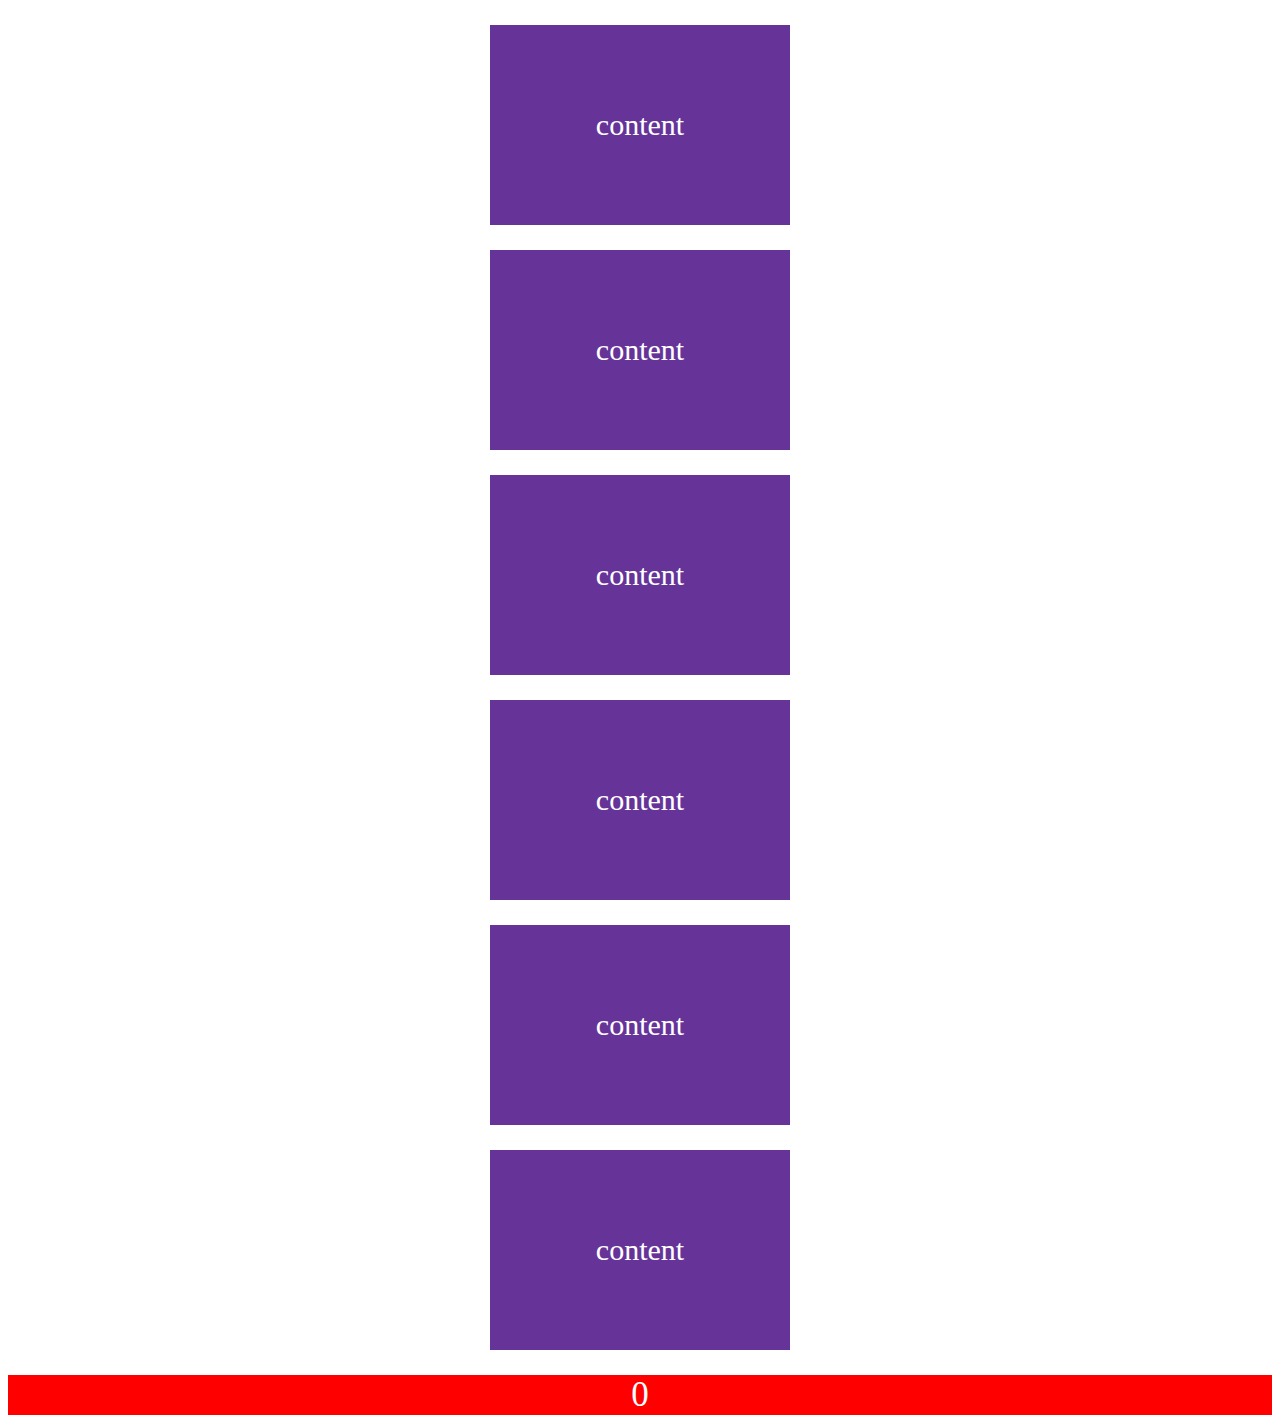
<file: apps/by_the_numbers/index.html>
<!DOCTYPE html>
<html lang="en">
<head>
    <meta charset="UTF-8">
    <meta http-equiv="X-UA-Compatible" content="IE=edge">
    <meta name="viewport" content="width=device-width, initial-scale=1.0">

    <link rel="stylesheet" href="style.css">

    <title>By the Numbers</title>
</head>
<body>
    <div class="content">content</div>
    <div class="content">content</div>
    <div class="content">content</div>
    <div class="content">content</div>
    <div class="content">content</div>
    <div class="content">content</div>

    <div class="numbers">0</div>

    <script src="app.js"></script>
</body>
</html>
</file>
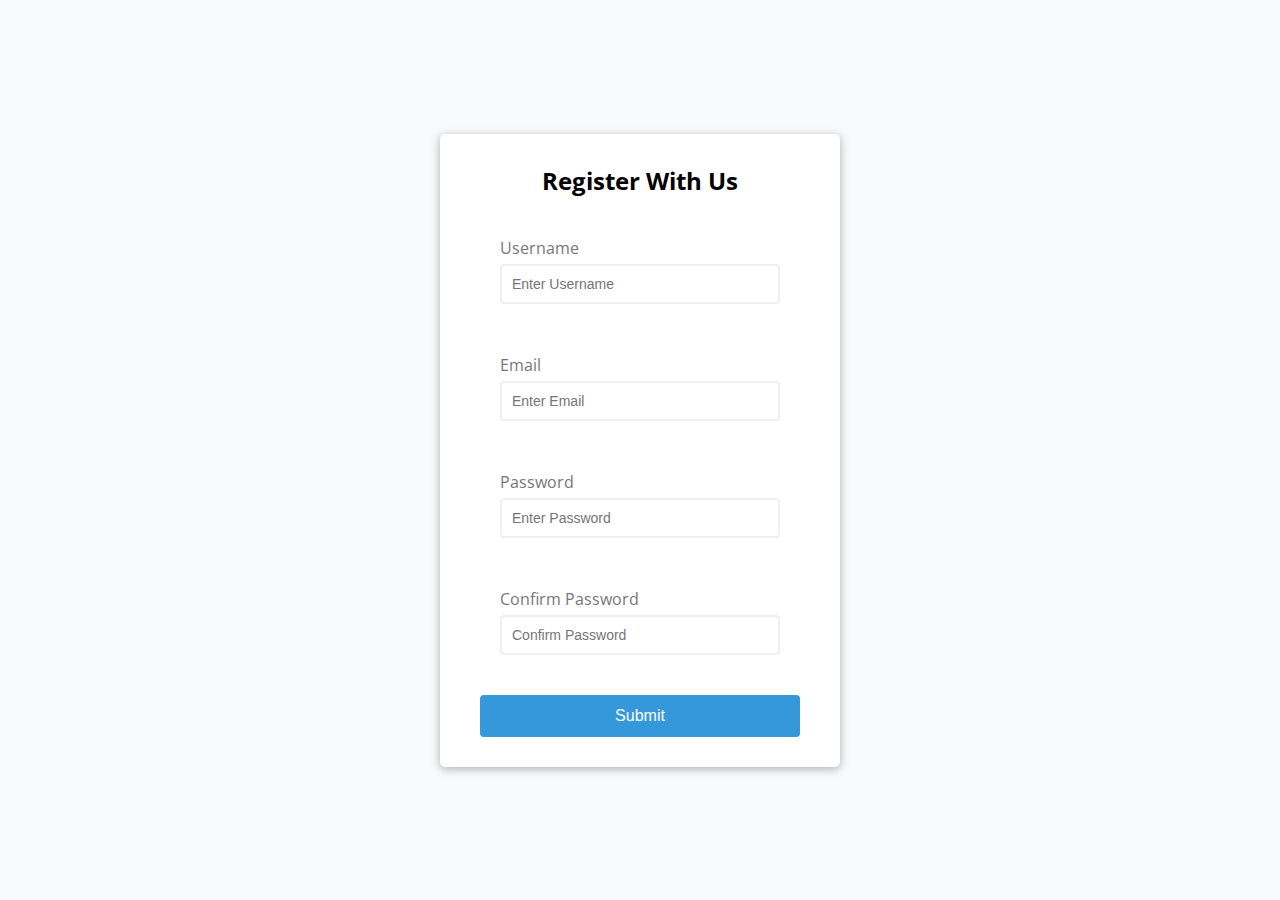
<file: apps/form_validator/index.html>
<!DOCTYPE html>
<html lang="en">
<head>
    <meta charset="UTF-8">
    <meta http-equiv="X-UA-Compatible" content="IE=edge">
    <meta name="viewport" content="width=device-width, initial-scale=1.0">

    <link rel="stylesheet" href="style.css">

    <title>Form Validator</title>
</head>
<body>
    <div class="container">
        <form id="form" class="form">
            <h2>Register With Us</h2>

            <!-- Username -->
            <div class="form-control">
                <label for="username">Username</label>

                <input type="text" id="username" placeholder="Enter Username">
                
                <small>Error Message</small>
            </div>
            <!-- Email -->
            <div class="form-control">
                <label for="email">Email</label>

                <input type="text" id="email" placeholder="Enter Email">

                <small>Error Message</small>
            </div>
            <!-- Password -->
            <div class="form-control">
                <label for="password">Password</label>

                <input type="password" id="password" placeholder="Enter Password">

                <small>Error Message</small>
            </div>
            <!-- Password verify -->
            <div class="form-control">
                <label for="password2">Confirm Password</label>

                <input type="password" id="password2" placeholder="Confirm Password">

                <small>Error Message</small>
            </div>
            <button>Submit</button>
        </form>
    </div>
    
    <script src="app.js"></script>
</body>
</html>
</file>
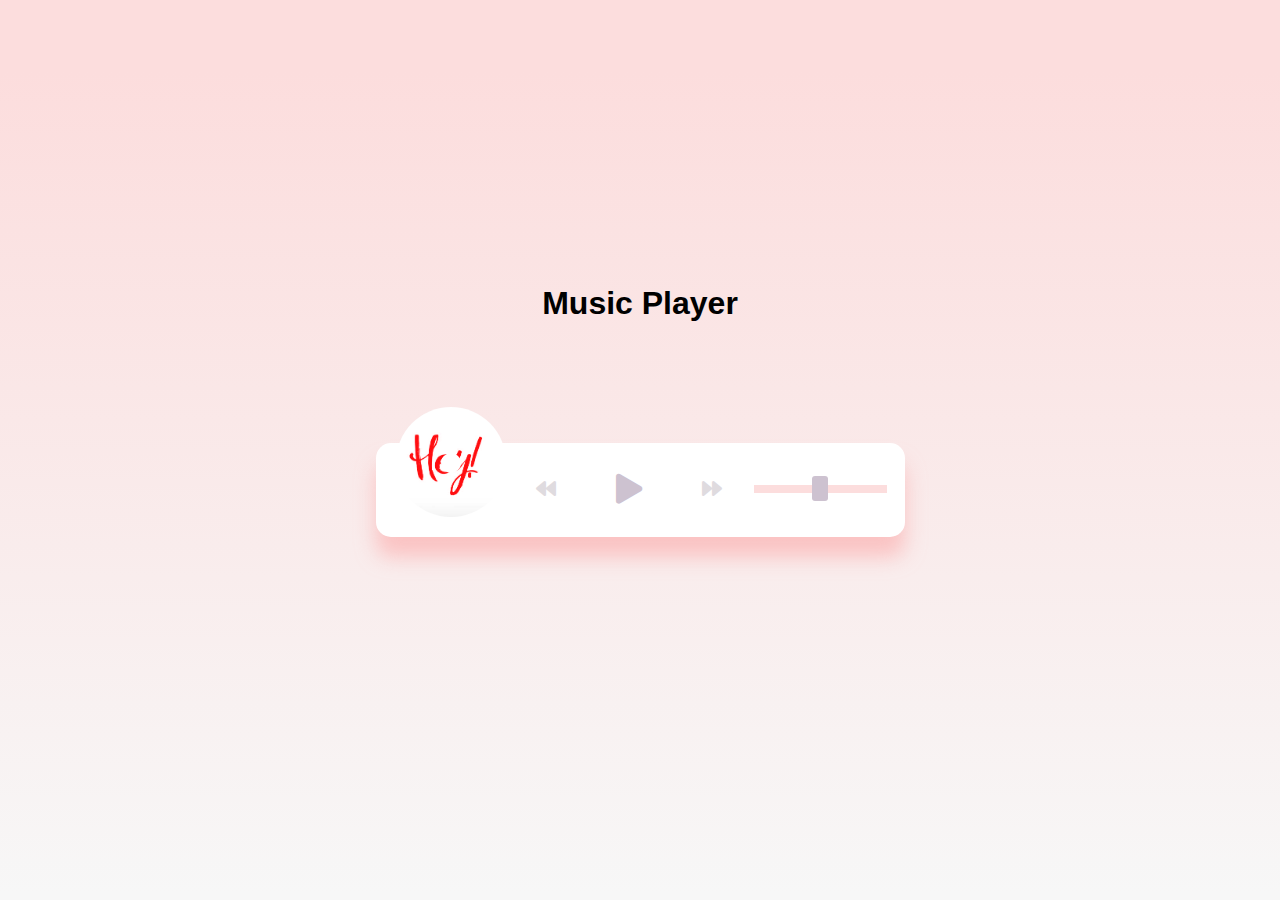
<file: apps/music_player/index.html>
<!DOCTYPE html>
<html lang="en">
<head>
    <meta charset="UTF-8">
    <title>Music Player</title>
    
    <!--<link rel="stylesheet" href="../fontawesome5/fontawesome-free-5.13.0-web/css/all.min.css">-->
    <link rel="stylesheet" href="style.css">
    
    <link rel="stylesheet" href="https://cdnjs.cloudflare.com/ajax/libs/font-awesome/5.13.0/css/all.min.css">
    
</head>
<body>
    <h1>Music Player</h1>
    
    <div class="music-container" id="music-container">
        <div class="music-info">
            <h4 id="title"></h4>
            
            <div class="progress-container" id="progress-container">
                <div class="progress" id="progress"></div>
            </div>
            
        </div>
        
        <audio src="music/ukulele.mp3" id="audio"></audio>
        
        <div class="img-container">
            <img src="images/ukulele.jpg" id="cover" alt="music-cover">
        </div>
        
        <div class="navigation">
            <button id="prev" class="action-btn">
                <i class="fas fa-backward"></i>
            </button>
            
            <button id="play" class="action-btn action-btn-big">
                <i class="fas fa-play"></i>
            </button>
            
            <button id="next" class="action-btn">
                <i class="fas fa-forward"></i>
            </button>
            
        </div>
        
        <div class="volume-container">
            <input id="volume-control" type="range" min="0" max="1" value=".5" step=".1">
        </div>
        
    </div><!--END OF MUSIC CONTAINER-->
    
    <script src="app.js"></script>
</body>
</html>
</file>
<file: apps/by_the_numbers/style.css>
.content{
    height: 200px;
    width: 300px;
    color: #fff;
    font-size: 30px;
    background: rebeccapurple;
    margin: 25px auto;
    display: flex;
    justify-content: center;
    align-items: center;
    

}
.numbers{
    background: red;
    text-align: center;
    color: #fff;
    font-size: 35px;
}
</file>
<file: apps/form_validator/style.css>
@import url('https://fonts.googleapis.com/css2?family=Open+Sans&display=swap');

:root{
    --success-color: #2ecc71;
    --error-color: #e74c3c;
}
*{
    box-sizing: border-box;
}
body{
    background-color: #f9fafb;
    font-family: 'Open Sans', sans-serif;
    display: flex;
    align-items: center;
    justify-content: center;
    min-height: 100vh;
    margin: 0;
}
.container{
    background-color: #fff;
    border-radius: 5px;
    box-shadow: 0 2px 10px rgba(0,0,0,.3);
    width: 400px;
}
h2{
    text-align: center;
    margin: 0 0 20px;
}
.form{
    padding: 30px 40px;
}
.form-control{
    margin-bottom: 10px;
    padding: 20px;
    position: relative;
}
.form-control label{
    color: #777;
    display: block;
    margin-bottom: 5px;
}
.form-control input{
    border: 2px solid #f0f0f0;
    border-radius: 4px;
    display: block;
    width: 100%;
    padding: 10px;
    font-size: 14px;
}
.form-control input:focus{
    outline: 0;
    border-color: #777;
}
.form-control.success input{
    border-color: var(--success-color);
}
.form-control.error input{
    border-color: var(--error-color);
}
.form-control small{
    color: var(--error-color);
    position: absolute;
    bottom: 0;
    left: 0;
    visibility: hidden;
}
.form-control.error small{
    visibility: visible;
}
.form button{
    cursor: pointer;
    background-color: #3498db;
    border: 2px solid #3498db;
    border-radius: 4px;
    color: #fff;
    display: block;
    font-size: 16px;
    padding: 10px;
    margin-top: 20px;
    width: 100%;
}
</file>
<file: apps/music_player/style.css>
*{
    box-sizing: border-box;
}
body{
    background: linear-gradient(0deg, rgba(247, 247, 247, 1) .8%, rgba(252, 221, 221, 1) 92%);
    height: 100vh;
    display: flex;
    flex-direction: column;
    align-items: center;
    justify-content: center;
    font-family: sans-serif;
    margin: 0;
}
.music-container{
    background-color: #fff;
    border-radius: 15px;
    box-shadow: 0 20px 20px 0 rgba(252, 169, 169, .6);
    display: flex;
    padding: 20px 20px;
    position: relative;
    margin: 100px 0;
    z-index: 10;
}
.img-container{
    position: relative;
    width: 110px;
}
.img-container::after{
    content: '';
    background-color: #fff;
    border-radius: 50%;
    position: absolute;
    bottom: 100%;
    left: 50%;
    height: 20px;
    width: 20px;
    transform: translate(-50%, 50%)
}
.img-container img{
    border-radius: 50%;
    object-fit: cover;
    height: 110px;
    width: inherit;
    position: absolute;
    bottom: 0;
    left: 0;
    animation: rotate 4s linear infinite;
    animation-play-state: paused;
}
.music-container.play .img-container img{
    animation-play-state: running;
}
@keyframes rotate{
    from{
        transform: rotate(0deg);
    }
    to{
        transform: rotate(360deg);
    }
}
.navigation{
    display: flex;
    align-items: center;
    justify-content: center;
    z-index: 1;
}
.action-btn{
    background: #fff;
    border: 0;
    color: #dfdbdf;
    font-size: 20px;
    cursor: pointer;
    padding: 10px;
    margin: 0 20px;
}
.action-btn.action-btn-big{
    color: #cdc2d0;
    font-size: 30px;
}
.action-btn:focus{
    outline: 0;
}
.music-info{
    background: rgba(255, 255, 255, .5);
    border-radius: 15px 15px 0 0;
    position: absolute;
    top: 0;
    left: 20px;
    transform: translateY(0%);
    transition: .3s ease-in;
    opacity: 0;
    z-index: -100;
    width: calc(100% - 40px);
    padding: 10px 10px 10px 150px;
}
.music-container.play .music-info{
    opacity: 1;
    transform: translateY(-100%);
}
.music-info h4{
    margin: 0;
}
.progress-container{
    background: #fff;
    border-radius: 5px;
    cursor: pointer;
    margin: 10px 0;
    height: 4px;
    width: 100%;
}
.progress{
    background-color: #fe8daa;
    border-radius: 5px;
    height: 100%;
    width: 0%;
    transition: width .1s linear;
}
.volume-container #volume-control{
    width: 100%;
    margin-top: 22px;
}
input[type=range] {
  -webkit-appearance: none; /* Hides the slider so that custom slider can be made */
  width: 100%; /* Specific width is required for Firefox. */
  background: transparent; /* Otherwise white in Chrome */
}

input[type=range]::-webkit-slider-thumb {
  -webkit-appearance: none;
}

input[type=range]:focus {
  outline: none; /* Removes the blue border. You should probably do some kind of focus styling for accessibility reasons though. */
}

input[type=range]::-ms-track {
  width: 100%;
  cursor: pointer;
  /* Hides the slider so custom styles can be added */
  background: transparent; 
  border-color: transparent;
  color: transparent;
}
/* Special styling for WebKit/Blink */
input[type="range"]::-webkit-slider-thumb {
  -webkit-appearance: none;
  /*border: 1px solid #000000;*/
  height: 25px;
  width: 16px;
  border-radius: 3px;
  background: #cdc2d0;
  cursor: pointer;
  margin-top: -9px; /* You need to specify a margin in Chrome, but in Firefox and IE it is automatic */
}

/* All the same stuff for Firefox */
input[type="range"]::-moz-range-thumb {
  box-shadow: 1px 1px 1px #000000, 0px 0px 1px #0d0d0d;
  border: 1px solid #000000;
  height: 25px;
  width: 16px;
  border-radius: 3px;
  background: #cdc2d0;
  cursor: pointer;
}

/* All the same stuff for IE */
input[type="range"]::-ms-thumb {
  box-shadow: 1px 1px 1px #000000, 0px 0px 1px #0d0d0d;
  border: 1px solid #000000;
  height: 25px;
  width: 16px;
  border-radius: 3px;
  background: #cdc2d0;
  cursor: pointer;
}
input[type=range]::-webkit-slider-runnable-track {
  width: 100%;
  height: 8.4px;
  cursor: pointer;
  background: #fcdddd;
}

input[type=range]:focus::-webkit-slider-runnable-track {
  background: #fcdddd;
}

input[type=range]::-moz-range-track {
  width: 100%;
  height: 8.4px;
  cursor: pointer;
  background:  #fe8daa;
  border-radius: 1.3px;
  border: 0.2px solid #010101;
}

input[type=range]::-ms-track {
  width: 100%;
  height: 8.4px;
  cursor: pointer;
  background:  #fe8daa;
  border-color: transparent;
  border-width: 16px 0;
  color: transparent;
}
input[type=range]::-ms-fill-lower {
  background:  #fe8daa;
  border: 0.2px solid #010101;
  border-radius: 2.6px;
}
input[type=range]::-ms-fill-upper {
  background:  #fe8daa;
  border: 0.2px solid #010101;
  border-radius: 2.6px;
}
</file>
